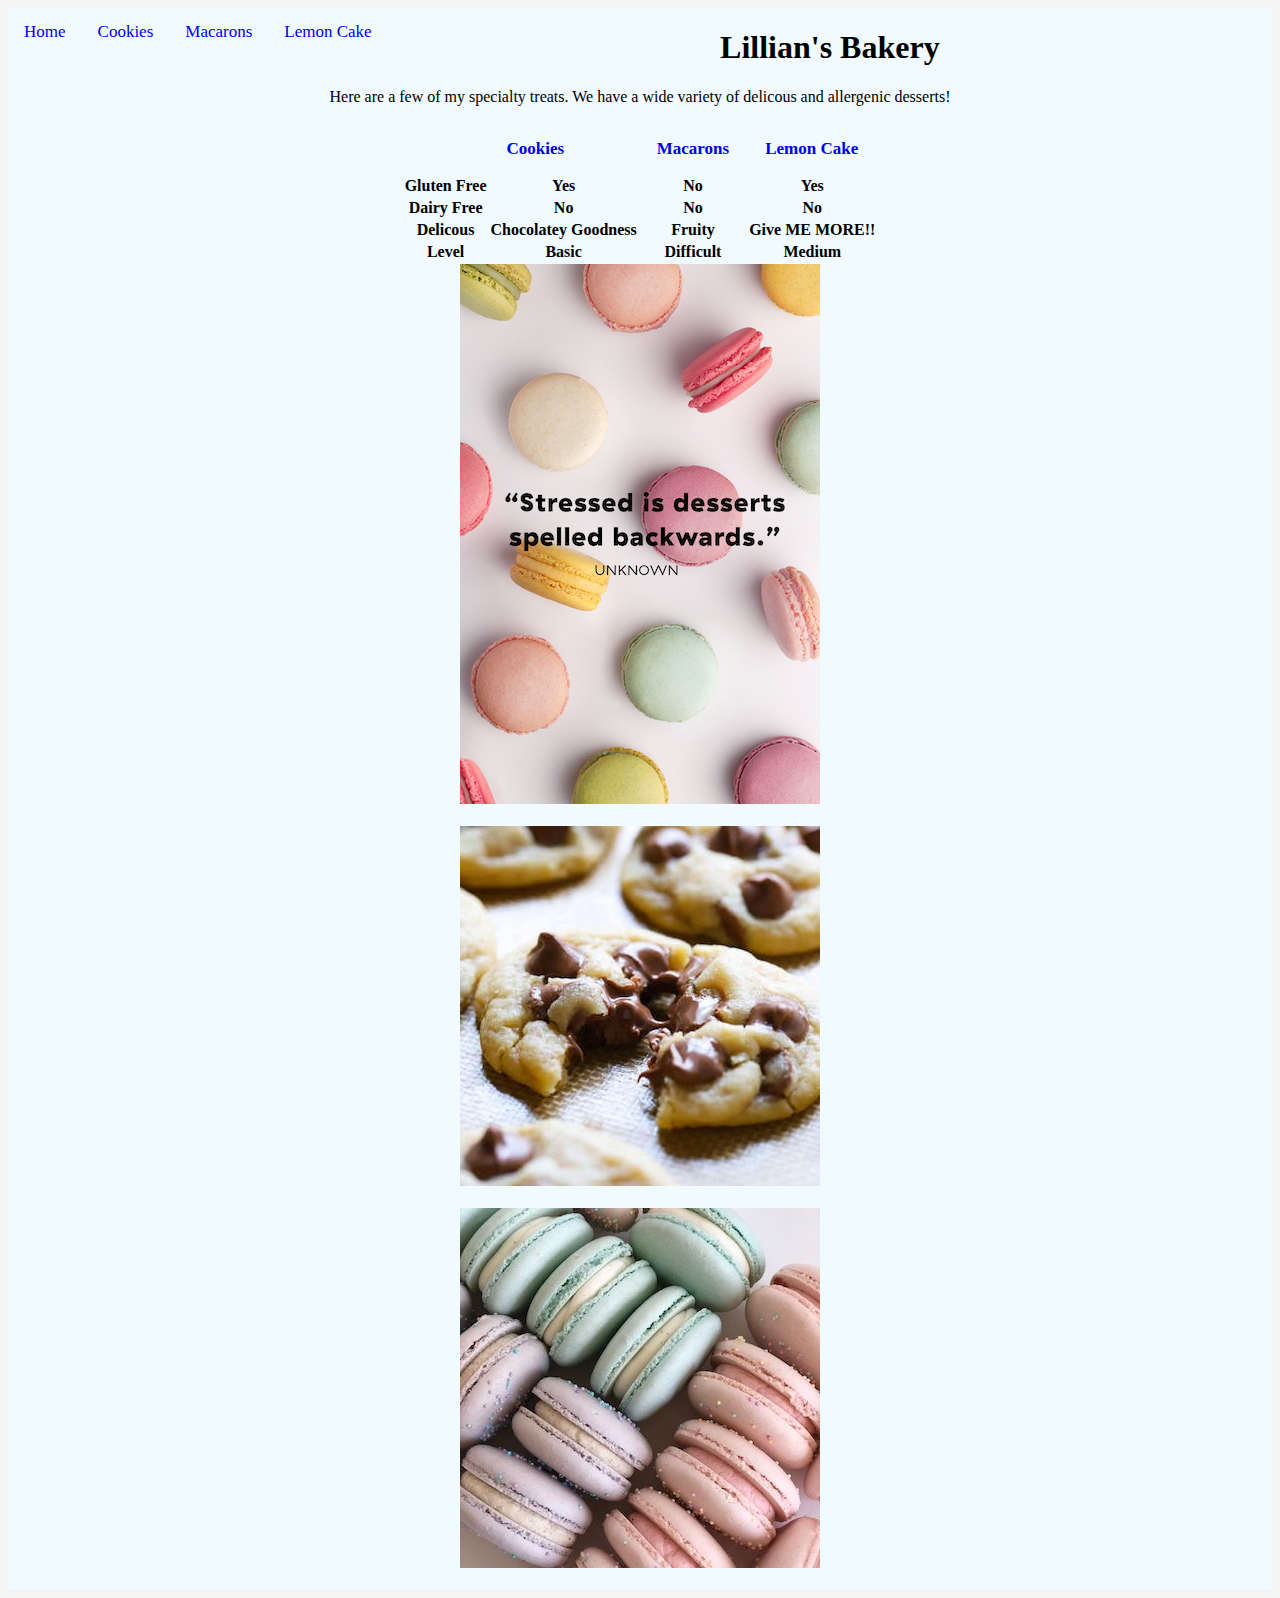
<file: Index.html>
<!doctype html>
<html>
<head>
	<title>Lillian's Bakery </title>
<link href= "style.css" type= "text/css" rel= "stylesheet" />

</head>


	<body id= "homePage">
<div class= "topnav">
<a href = "index.html" classs ="active">Home</a>
<a href = "Recipes.html"> Cookies </a>
<a href = "Macarons.html" > Macarons </a>
<a href = "LemonCake.html" >Lemon Cake</a>


<center><h1>Lillian's Bakery </h1></center>
	<p> <center>Here are a few of my specialty treats. We have a wide variety of delicous and allergenic desserts!</center>
	</p>
	
	<center><table></center>
		<tr>
			<th> </th>
			<th><a href= "Recipes.html">Cookies</a></th>
			<th><a href = "Macarons.html">Macarons </a></th>
			<th><a href = "LemonCake.html">Lemon Cake</a></th>
		</tr>
		<tr>
			<th>Gluten Free</th>
			<th>Yes</th>
			<th>No</th>
			<th>Yes</th>
		</tr>
		<tr>
			<th> Dairy Free</th>
				<th>No</th>
				<th>No</th>
				<th>No</th>
		</tr>
		<tr>
			<th>Delicous</th>
				<th>Chocolatey Goodness</th>
				<th>Fruity</th>
				<th>Give ME MORE!!</th>
		</tr>
		<tr>
			<th> Level</th>
				<th> Basic</th>
				<th> Difficult</th>
				<th> Medium</th>







		</tr>

	</table>
<img src="Quote.png" alt="Quote" />
<br>
<br>
<img src="Cookies.jpg" alt="Cookie" />
<br>
<br>
<img src="Macaron.jpg" alt="Macaron" />
<br>
<br>


</body>
</html>
</file>
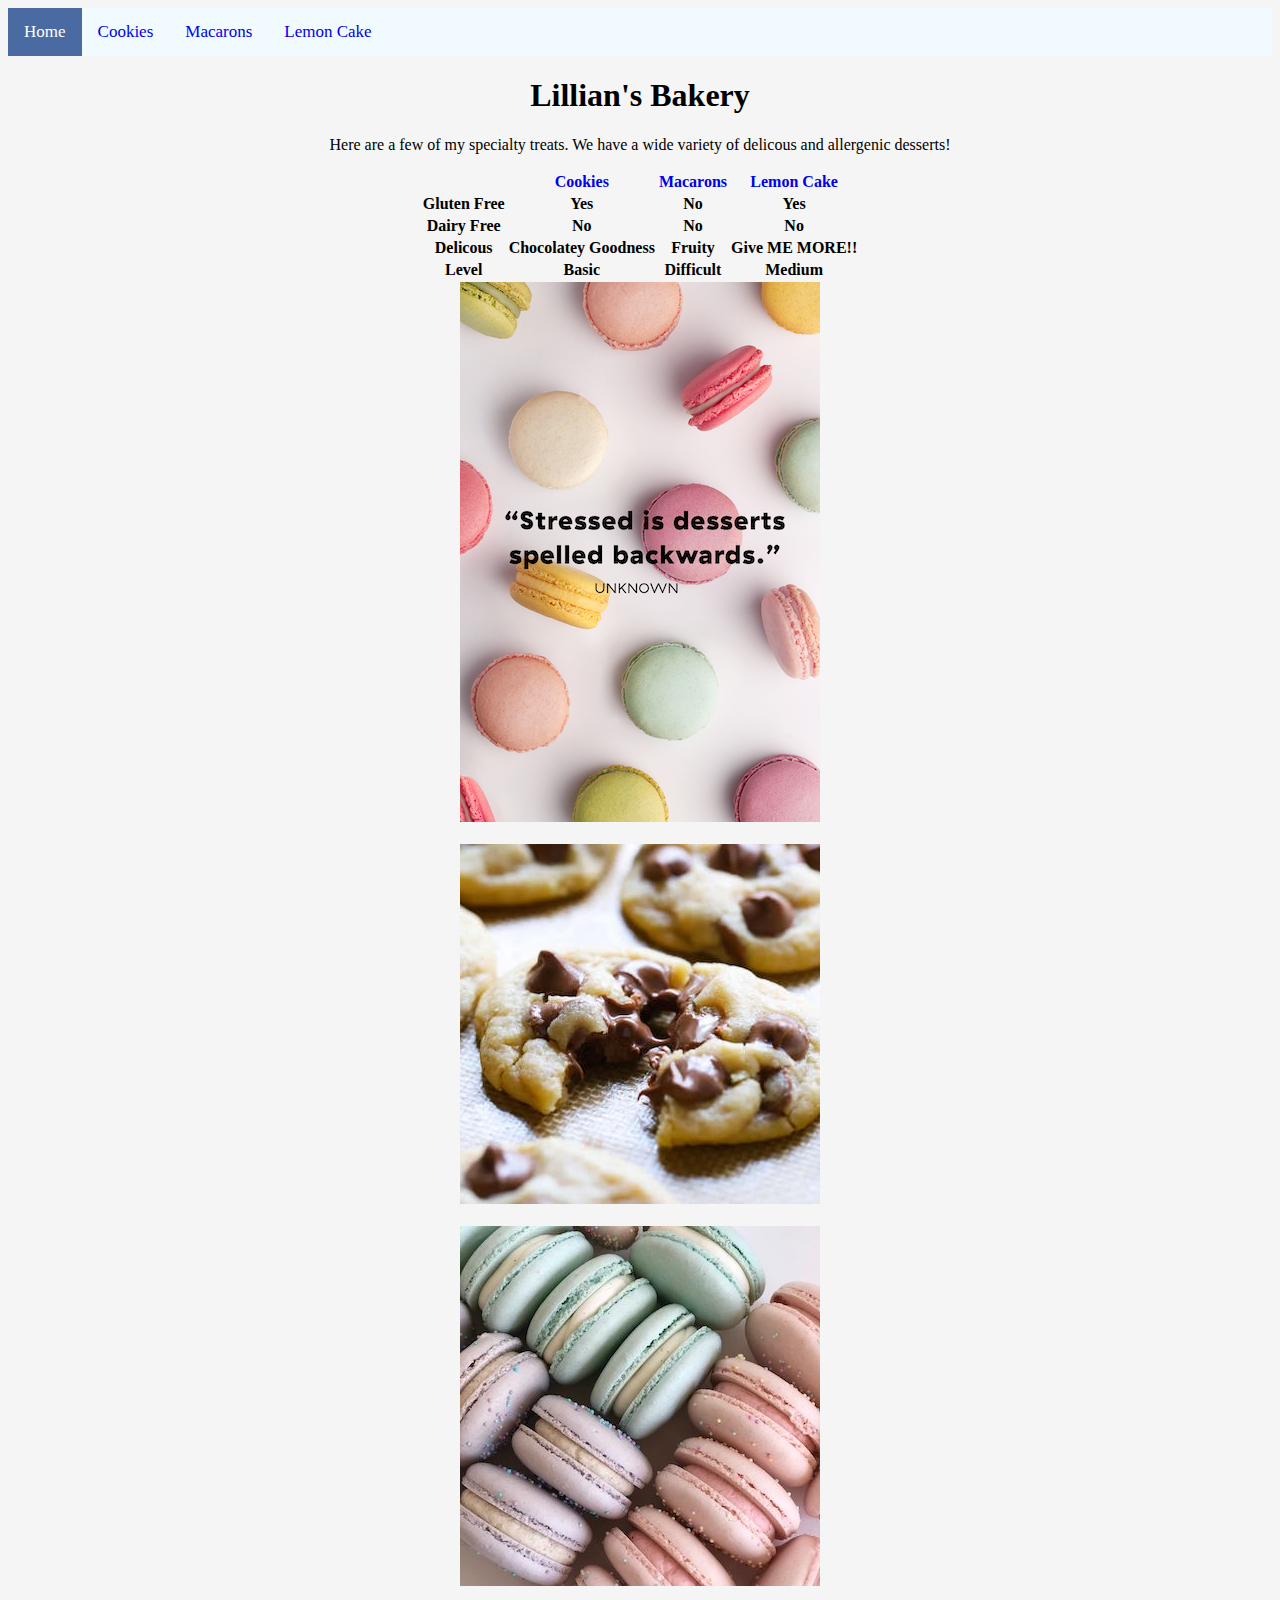
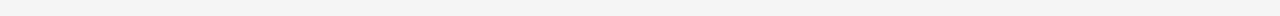
<file: index.html>
<!doctype html>
<html>
<head>
	<title>Lillian's Bakery </title>
<link href= "style.css" type= "text/css" rel= "stylesheet" />

</head>


	<body id= "homePage">
<div class= "topnav">
<a href = "index.html" class ="active">Home</a>
<a href = "Recipes.html"> Cookies </a>
<a href = "Macarons.html" > Macarons </a>
<a href = "LemonCake.html" >Lemon Cake</a>
</div>

<center><h1>Lillian's Bakery </h1></center>
<p>  
</p>
	<p> <center>Here are a few of my specialty treats. We have a wide variety of delicous and allergenic desserts!</center>
	</p>
	
	<center><table></center>
		<tr>
			<th> </th>
			<th><a href= "Recipes.html">Cookies</a></th>
			<th><a href = "Macarons.html">Macarons </a></th>
			<th><a href = "LemonCake.html">Lemon Cake</a></th>
		</tr>
		<tr>
			<th>Gluten Free</th>
			<th>Yes</th>
			<th>No</th>
			<th>Yes</th>
		</tr>
		<tr>
			<th> Dairy Free</th>
				<th>No</th>
				<th>No</th>
				<th>No</th>
		</tr>
		<tr>
			<th>Delicous</th>
				<th>Chocolatey Goodness</th>
				<th>Fruity</th>
				<th>Give ME MORE!!</th>
		</tr>
		<tr>
			<th> Level</th>
				<th> Basic</th>
				<th> Difficult</th>
				<th> Medium</th>







		</tr>

	</table>
<img src="Quote.png" alt="Quote" />
<br>
<br>
<img src="Cookies.jpg" alt="Cookie" />
<br>
<br>
<img src="Macaron.jpg" alt="Macaron" />
<br>
<br>


</body>
</html>
</file>
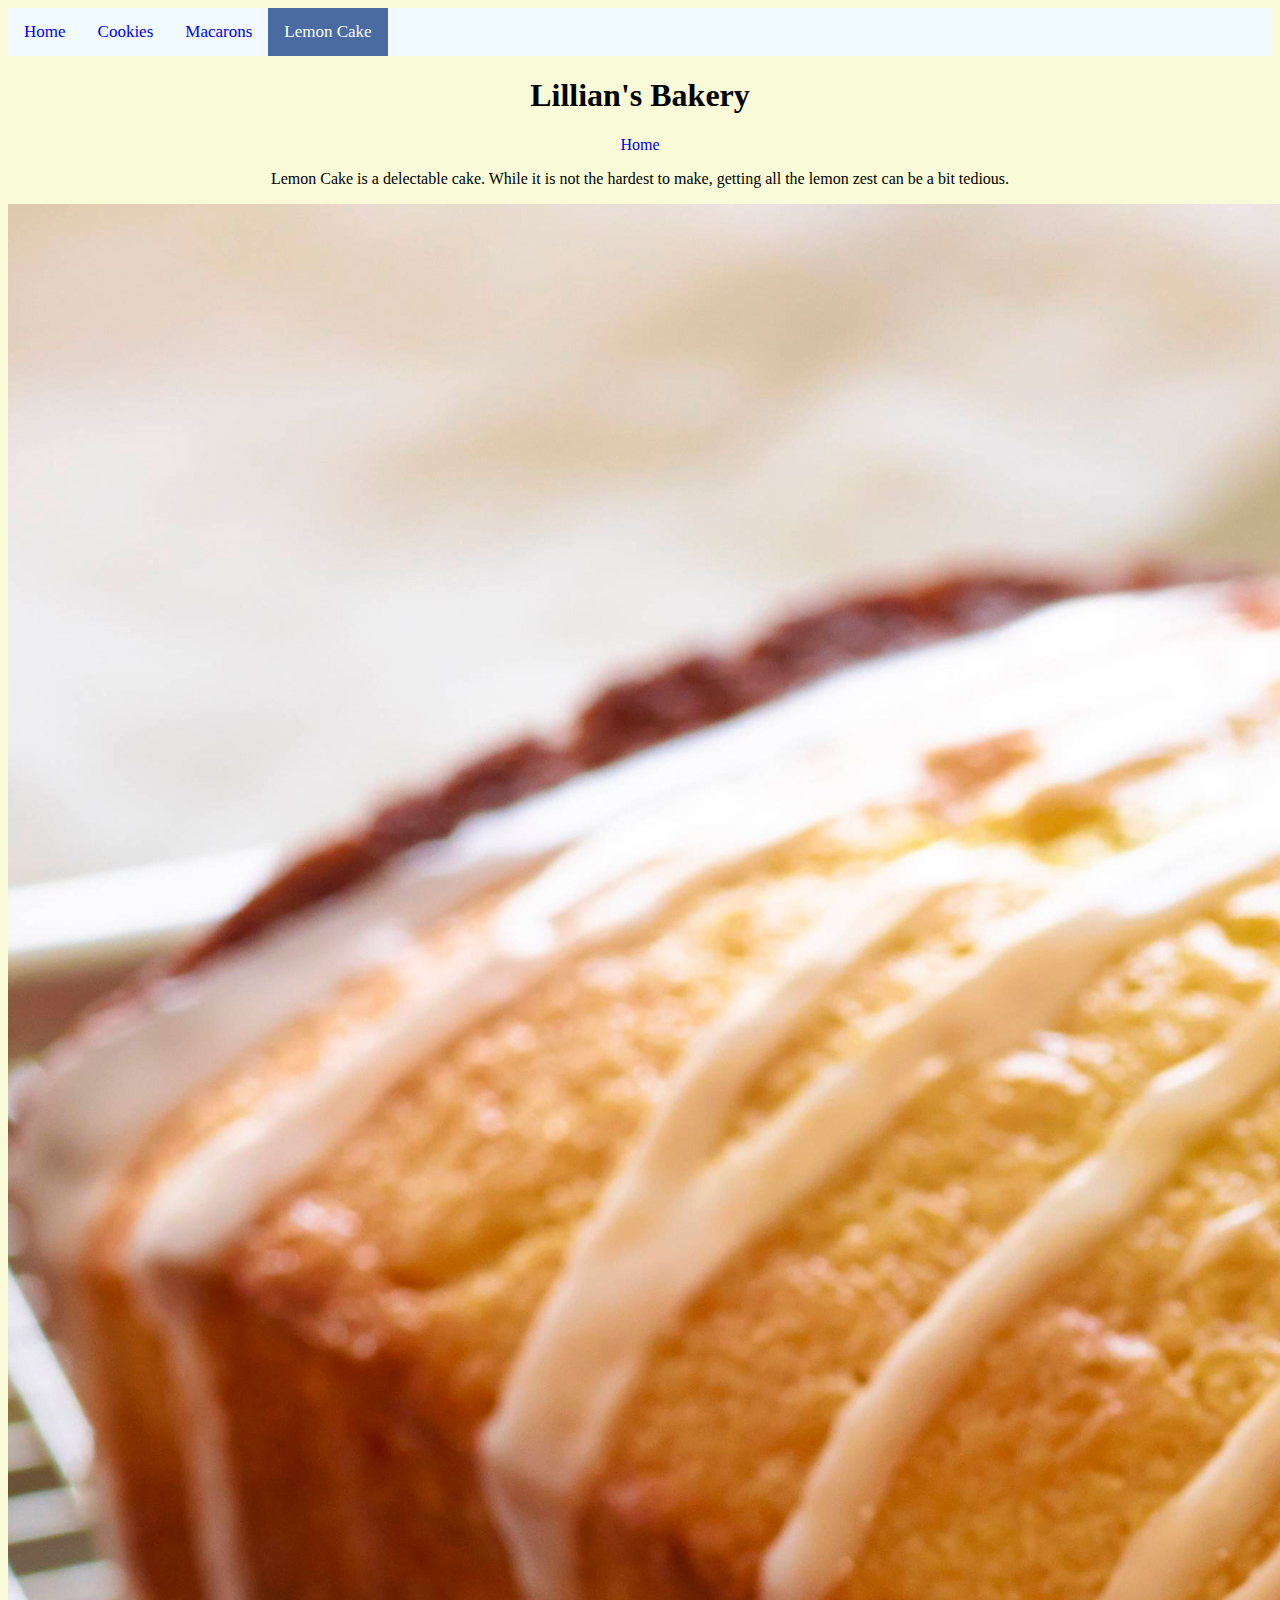
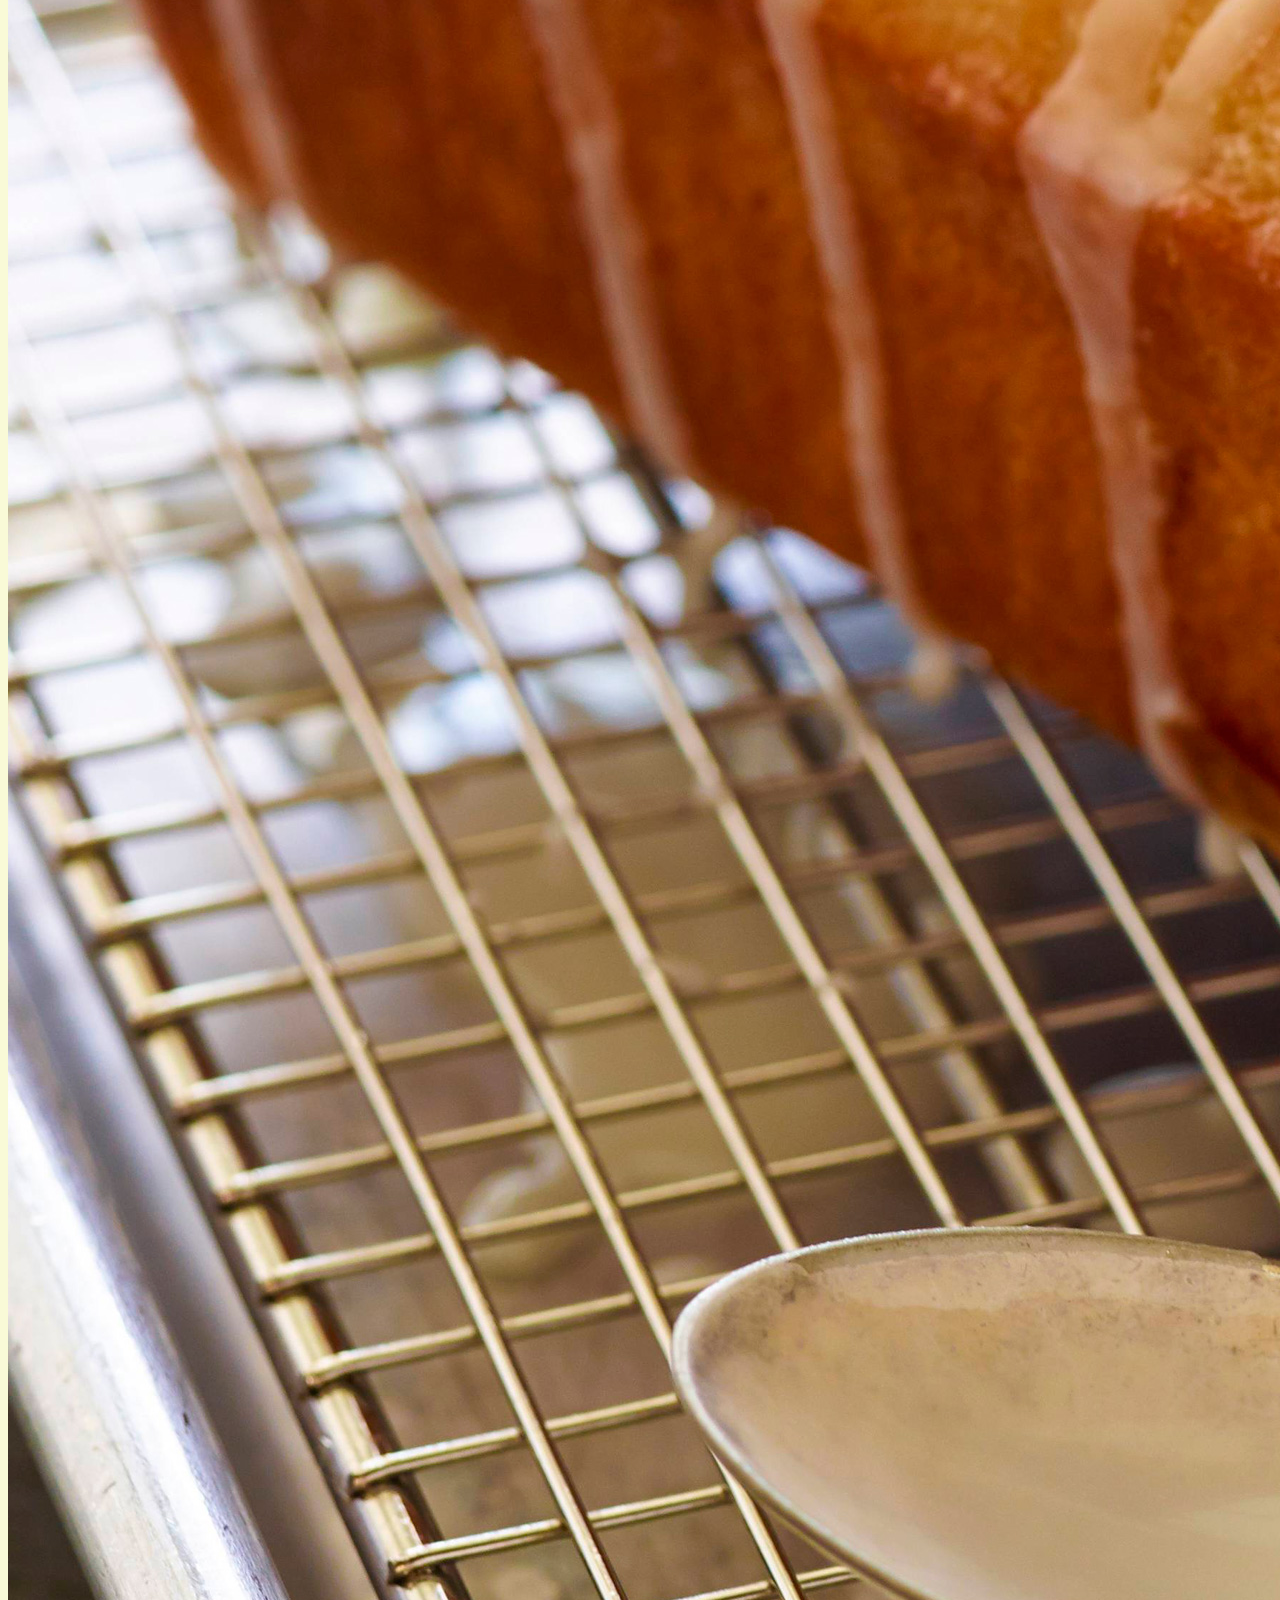
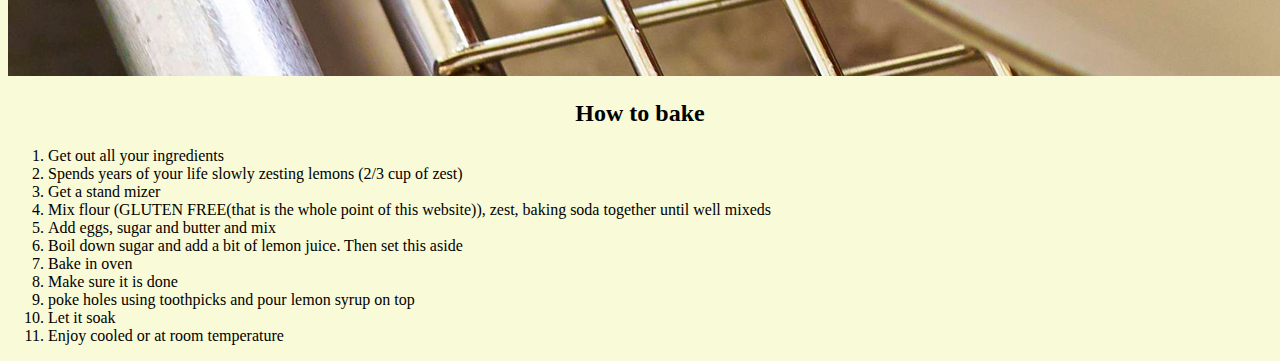
<file: LemonCake.html>
<!doctype html>
<html>
<head>
	<title>Lillian's Recipes </title>
	<link href ="style.css" type= "text/css" rel ="stylesheet" />

</head>
<body id = "LemonCake">
	<div class= "topnav">
<a href = "index.html" >Home</a>
<a href = "Recipes.html"> Cookies </a>
<a href = "Macarons.html" > Macarons </a>
<a href = "LemonCake.html" class ="active">Lemon Cake</a>
</div>
<h1> <center> Lillian's Bakery </center></h1> 
<center>	<a href= "index.html"/a>Home</a></th>
<p> Lemon Cake is a delectable cake. While it is not the hardest to make, getting all the lemon zest can be a bit tedious. </center>
</p>

<center><img src="LemonCake.jpg" alt="lemons" />

	</center></ul>
	
	
<h2> <center> How to bake</center> </h2>
<ol>
	<li> Get out all your ingredients </li>
	<li> Spends years of your life slowly zesting lemons (2/3 cup of zest)</li>
	<li> Get a stand mizer </li>
	<li> Mix flour (GLUTEN FREE(that is the whole point of this website)), zest, baking soda together until well mixeds</li>
	<li> Add eggs, sugar and butter and mix</li>
	<li> Boil down sugar and add a bit of lemon juice. Then set this aside</li>
	<li> Bake in oven</li>
	<li> Make sure it is done </li>
	<li> poke holes using toothpicks and pour lemon syrup on top </li>
	<li> Let it soak </li>
	<li> Enjoy cooled or at room temperature</li>

	




</body>
</html>
</file>
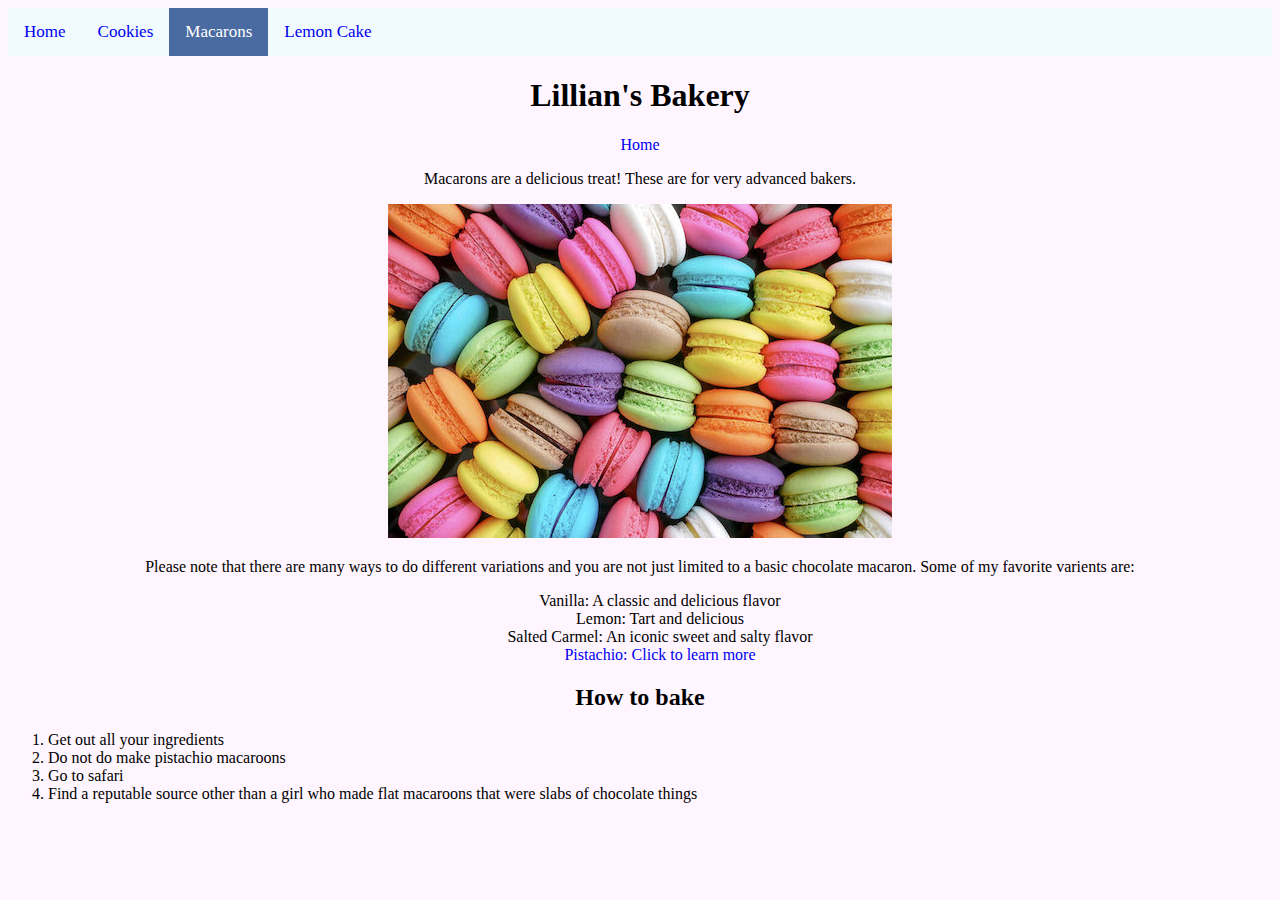
<file: Macarons.html>
<!doctype html>
<html>
<head>
	<title>Lillian's Bakery</title>
	<link href ="style.css" type= "text/css" rel ="stylesheet" />
</head>
<body id = "Macarons">
	<div class= "topnav">
<a href = "index.html" >Home</a>
<a href = "Recipes.html"> Cookies </a>
<a href = "Macarons.html" class ="active"> Macarons </a>
<a href = "LemonCake.html" >Lemon Cake</a>
</div>
	<h1> <center> Lillian's Bakery </center></h1> 
	<center><a href= "index.html"/a>Home</a></th></center>
	<p> <center> Macarons are a delicious treat! These are for very advanced bakers.</center> 
</p>
	<center><img src= "Colorful Macarons.jpg" alt="Color" /></center>
	<p> <center> Please note that there are many ways to do different variations and you are not just limited to a basic chocolate macaron. Some of my favorite varients are: </center> </p>
<ul> <center>
		<li> Vanilla: A classic and delicious flavor </li>
		<li> Lemon: Tart and delicious </li>
		<li> Salted Carmel: An iconic sweet and salty flavor</li>
		<li> <a href= "Pistachios.html"/a>Pistachio: Click to learn more</a> </li>
</center></ul>
	
	
<h2> <center> How to bake</center> </h2>
<ol>
	<li> Get out all your ingredients </li>
	<li> Do not do make pistachio macaroons</li>
	<li> Go to safari </li>
	<li> Find a reputable source other than a girl who made flat macaroons that were slabs of chocolate things</li>




</body>
</html>
</file>
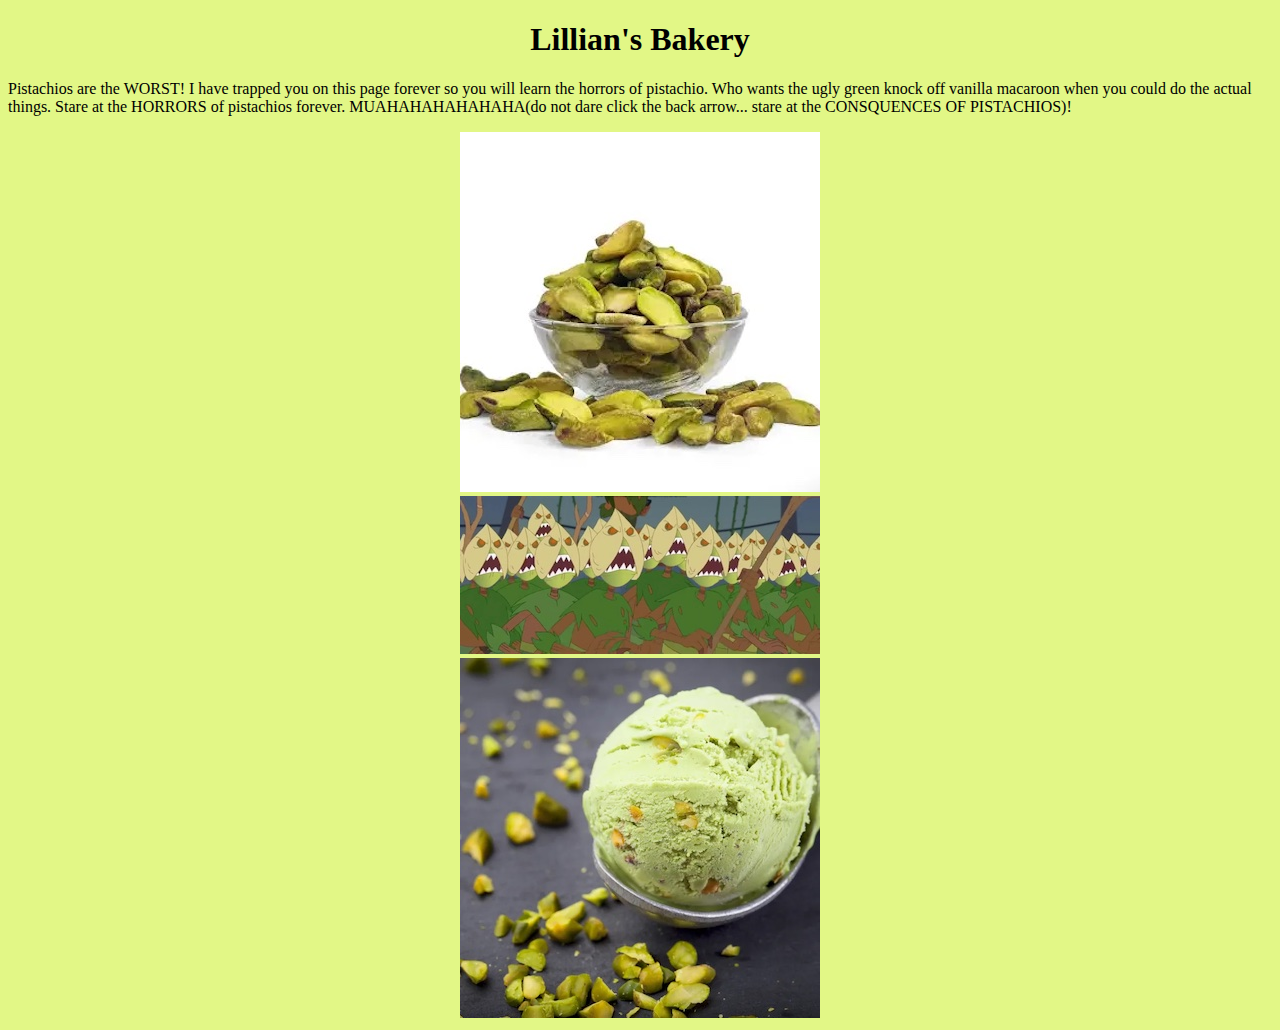
<file: Pistachios.html>
<!doctype html>
<html>
<head>
	<title>Lillian's Bakery</title>
	<link href ="style.css" type= "text/css" rel ="stylesheet" />
</head>
<body id="pistachioPage">
	<h1> <center> Lillian's Bakery </center></h1> 
	
	<p> Pistachios are the WORST! I have trapped you on this page forever so you will learn the horrors of pistachio. Who wants the ugly green knock off vanilla macaroon when you could do the actual things. Stare at the HORRORS of pistachios forever. MUAHAHAHAHAHAHA(do not dare click the back arrow... stare at the CONSQUENCES OF PISTACHIOS)! </p>
	<center><img src = "Ugly Pistacio.jpg" alt = "Ugly Pistachio" /></center>
	<center><img src = "Evil Pistacios.jpg" alt = "Evil Pistachio" /> </center>
	<center><img src = "Barf Ice Cream.jpg" alt = "Barf Icecream" /> </center>
</file>
<file: style.css>
#homePage{
	background-color:whitesmoke;
}
#rasinPage{
	background-color:#75697d;
}
a{
	text-decoration:none;
}
ul {
	list-style-type:none;
}
#pistachioPage{
	background-color: #e2f786;
}


.topnav a {
   float: left;
   color: #black;
   text-align: center;
   padding: 14px 16px;
   text-decoration: none;
   font-size: 17px;
}

.topnav a:hover {
   background-color: #DDDDDD;
   color: black;
}

.topnav a.active {
   background-color: #4a6ba1;
   color: white;
}


.topnav {
	background-color: #f0faff;
	overflow:hidden;
}

	#Recipes{
		background-color: #d6bdab ;
	}

	#rasinPage{
	background-color:#75697d;
}

#LemonCake{
	background-color:#f9fad7;
}

#Macarons {
	background-color:#fff5fe;
}
	/*For later

	
	Macaroon page: #fff5fe
</file>
